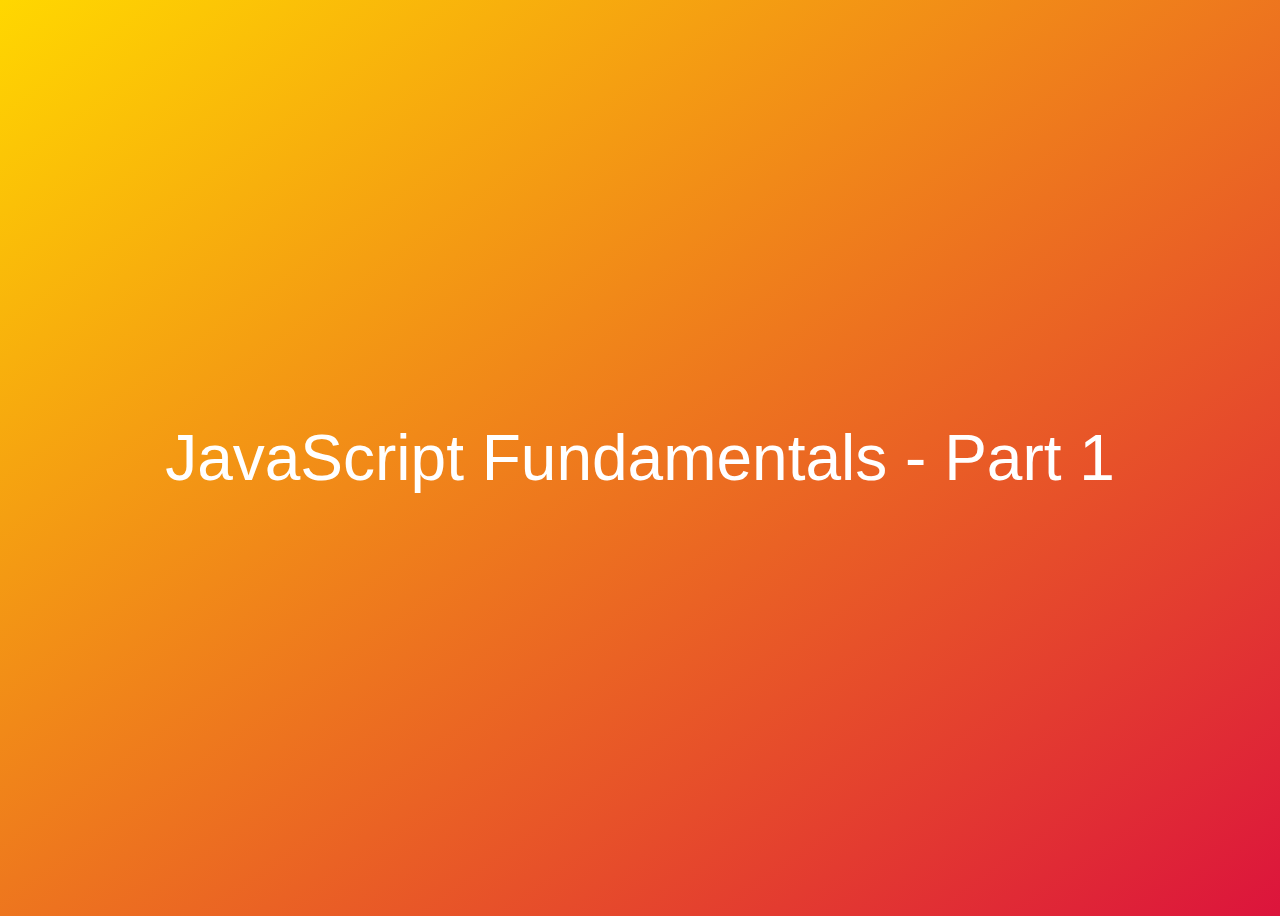
<file: 1.fundamentals part 1/index.html>
<!DOCTYPE html>
<html lang="en">
<head>
    <meta charset="UTF-8">
    <meta http-equiv="X-UA-Compatible" content="IE=edge">
    <meta name="viewport" content="width=device-width, initial-scale=1.0">
    <title>JavaScript fundamentals part 1</title>
    <style>
        body{
            height: 100vh;
            max-height: 100vh;
            min-height: 100vh;
            display: flex;
            justify-content: center;
            align-items: center;
            background: linear-gradient(to bottom right, gold, crimson);
            overflow: hidden;
            font-family: 'Gill Sans', 'Gill Sans MT', Calibri, 'Trebuchet MS', sans-serif;
        }
        h1{
            color: white;
            font-size: 4rem;
            font-weight: 400;
        }
    </style>
</head>
<body>
    <h1>JavaScript Fundamentals - Part 1</h1>
    <script src="app.js"></script>
</body>
</html>
</file>
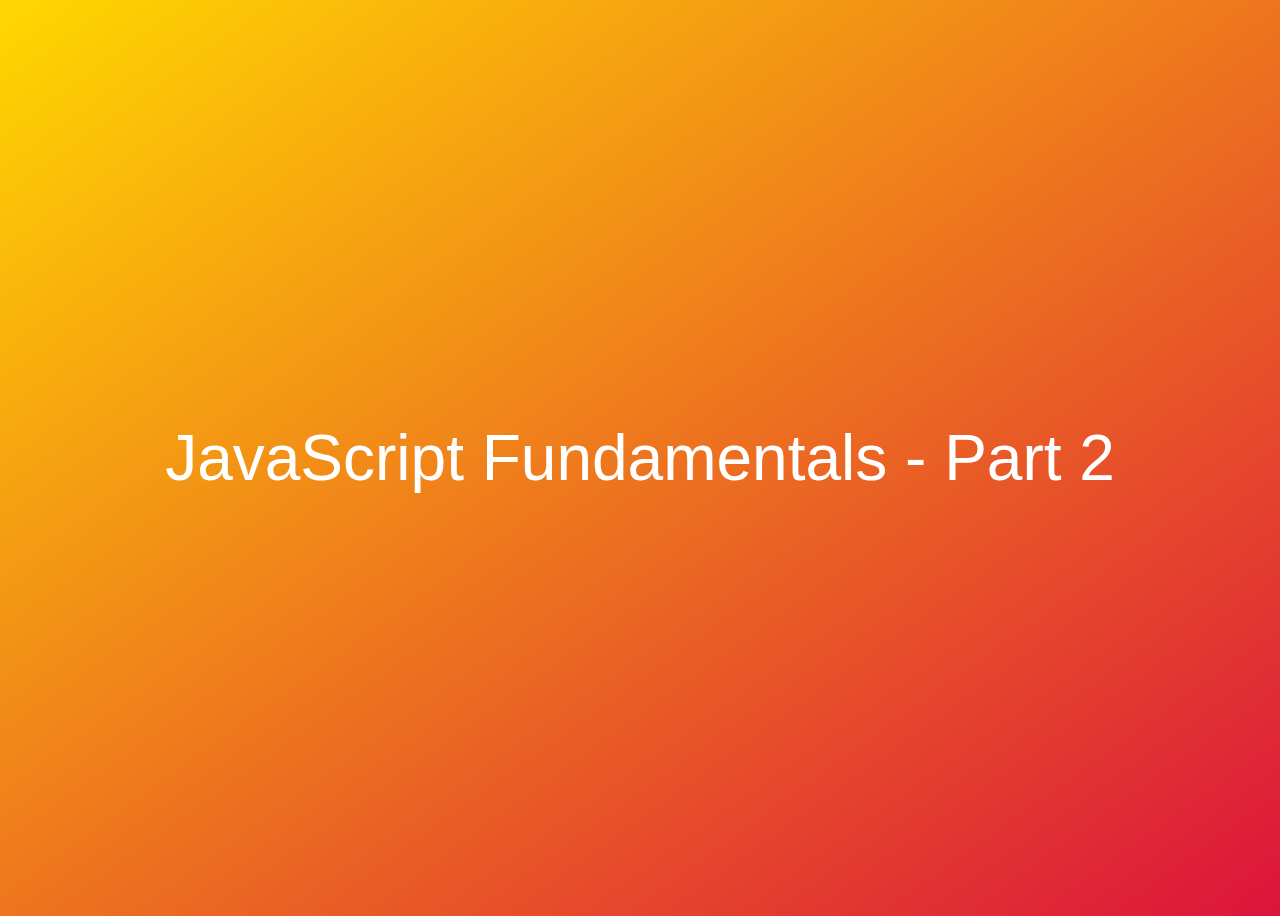
<file: 2.fundamentals part 2/index.html>
<!DOCTYPE html>
<html lang="en">
<head>
    <meta charset="UTF-8">
    <meta http-equiv="X-UA-Compatible" content="IE=edge">
    <meta name="viewport" content="width=device-width, initial-scale=1.0">
    <title>JavaScript fundamentals part 1</title>
    <style>
        body{
            height: 100vh;
            max-height: 100vh;
            min-height: 100vh;
            display: flex;
            justify-content: center;
            align-items: center;
            background: linear-gradient(to bottom right, gold, crimson);
            overflow: hidden;
            font-family: 'Gill Sans', 'Gill Sans MT', Calibri, 'Trebuchet MS', sans-serif;
        }
        h1{
            color: white;
            font-size: 4rem;
            font-weight: 400;
        }
    </style>
</head>
<body>
    <h1>JavaScript Fundamentals - Part 2</h1>
    <script src="app.js"></script>
</body>
</html>
</file>
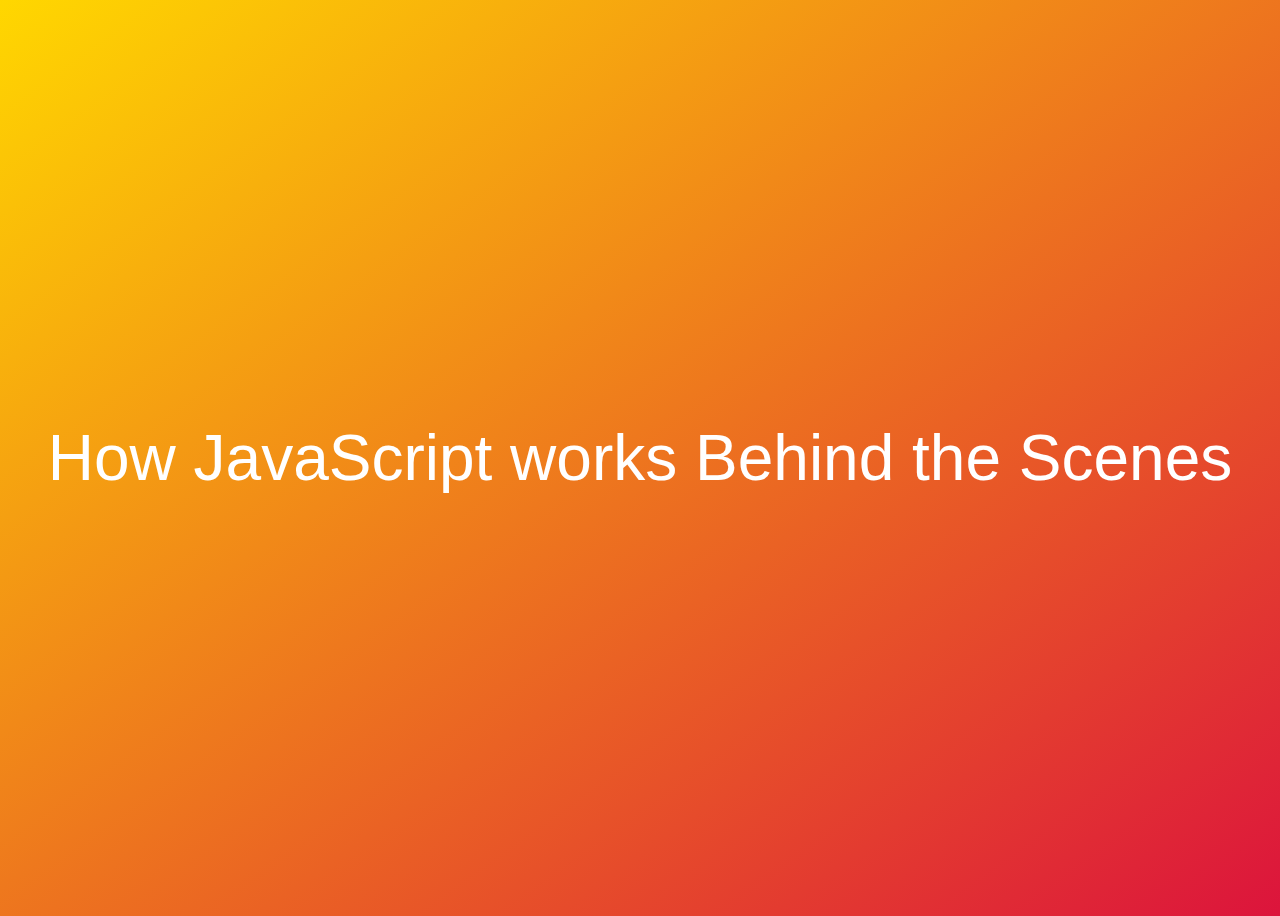
<file: 4.How JavaScript works/index.html>
<!DOCTYPE html>
<html lang="en">
<head>
    <meta charset="UTF-8">
    <meta http-equiv="X-UA-Compatible" content="IE=edge">
    <meta name="viewport" content="width=device-width, initial-scale=1.0">
    <title>JavaScript fundamentals part 1</title>
    <style>
        body{
            height: 100vh;
            max-height: 100vh;
            min-height: 100vh;
            display: flex;
            justify-content: center;
            align-items: center;
            background: linear-gradient(to bottom right, gold, crimson);
            overflow: hidden;
            font-family: 'Gill Sans', 'Gill Sans MT', Calibri, 'Trebuchet MS', sans-serif;
        }
        h1{
            color: white;
            font-size: 4rem;
            font-weight: 400;
        }
    </style>
</head>
<body>
    <h1>How JavaScript works Behind the Scenes</h1>
    <script src="app.js"></script>
</body>
</html>
</file>
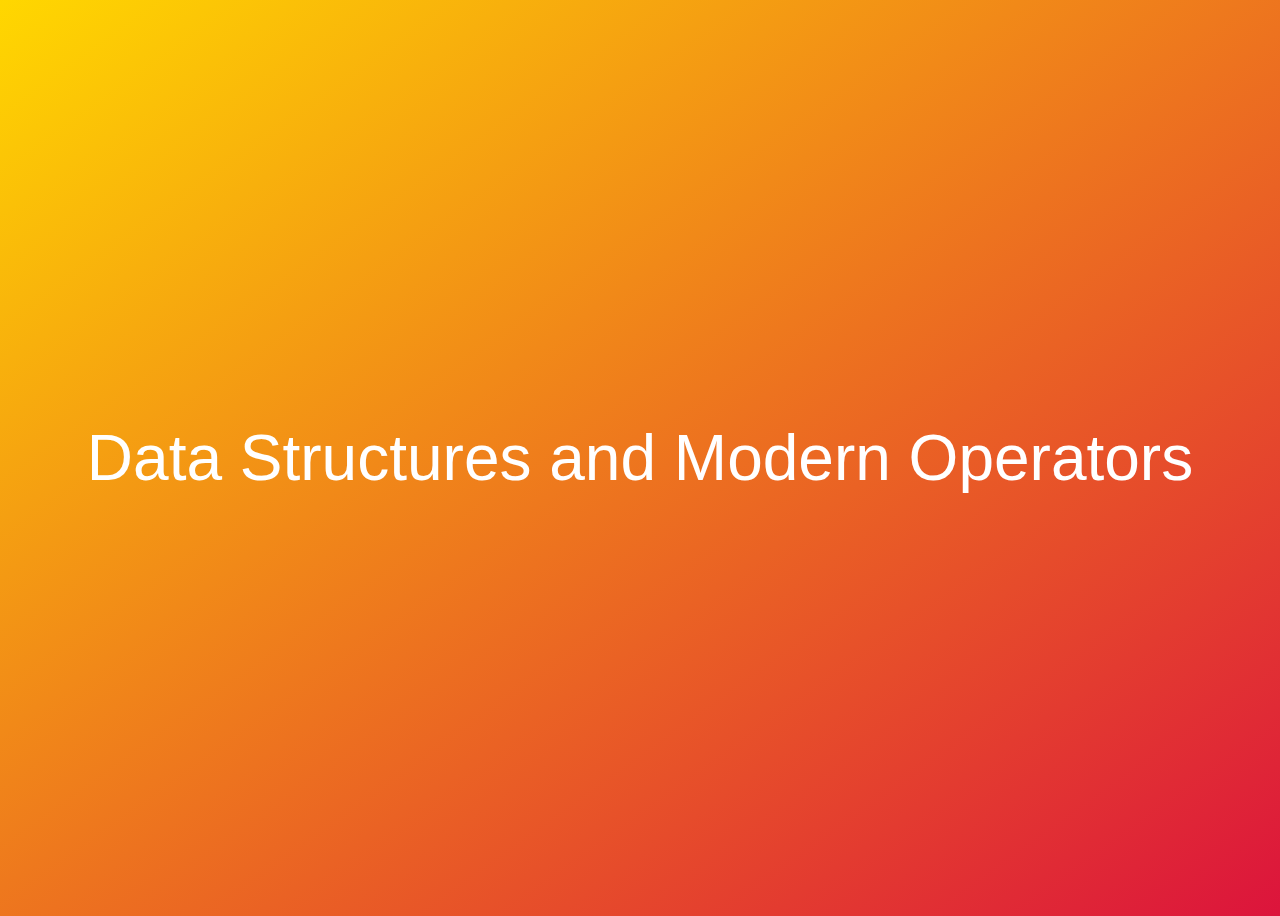
<file: 5.data structures and operators/index.html>
<!DOCTYPE html>
<html lang="en">
<head>
    <meta charset="UTF-8">
    <meta http-equiv="X-UA-Compatible" content="IE=edge">
    <meta name="viewport" content="width=device-width, initial-scale=1.0">
    <title>JavaScript fundamentals part 1</title>
    <style>
        body{
            height: 100vh;
            max-height: 100vh;
            min-height: 100vh;
            display: flex;
            justify-content: center;
            align-items: center;
            background: linear-gradient(to bottom right, gold, crimson);
            overflow: hidden;
            font-family: 'Gill Sans', 'Gill Sans MT', Calibri, 'Trebuchet MS', sans-serif;
        }
        h1{
            color: white;
            font-size: 4rem;
            font-weight: 400;
        }
    </style>
</head>
<body>
    <h1>Data Structures and Modern Operators</h1>
    <script src="app.js"></script>
</body>
</html>
</file>
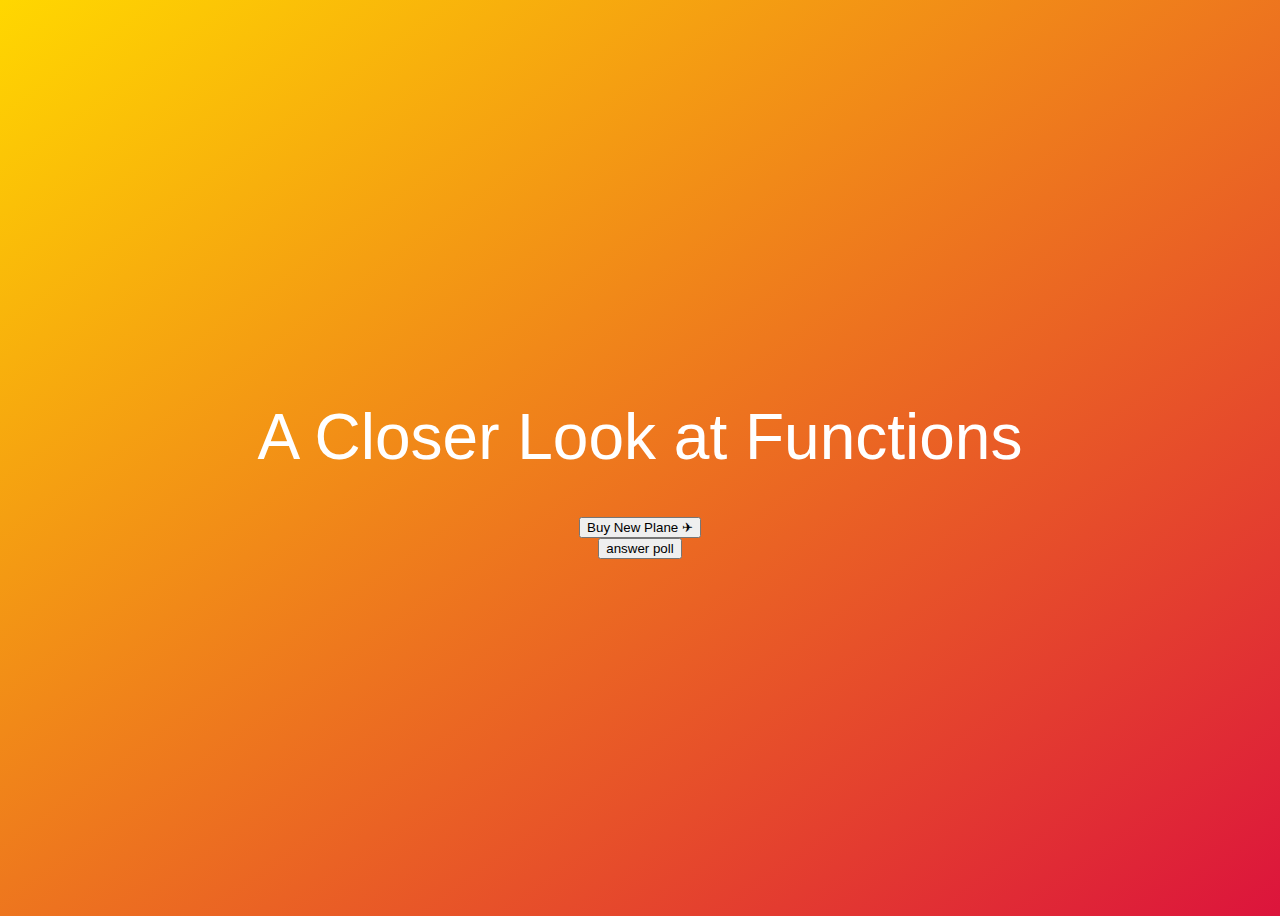
<file: 6.a closer look at functions/index.html>
<!DOCTYPE html>
<html lang="en">
<head>
    <meta charset="UTF-8">
    <meta http-equiv="X-UA-Compatible" content="IE=edge">
    <meta name="viewport" content="width=device-width, initial-scale=1.0">
    <title>JavaScript fundamentals part 1</title>
    <style>
        body{
            height: 100vh;
            max-height: 100vh;
            min-height: 100vh;
            display: flex;
            flex-direction: column;
            justify-content: center;
            align-items: center;
            background: linear-gradient(to bottom right, gold, crimson);
            overflow: hidden;
            font-family: 'Gill Sans', 'Gill Sans MT', Calibri, 'Trebuchet MS', sans-serif;
        }
        h1{
            color: white;
            font-size: 4rem;
            font-weight: 400;
        }
    </style>
</head>
<body>
    <h1>A Closer Look at Functions</h1>
    <button class="buy">Buy New Plane ✈</button>
    <button class="poll">answer poll</button>
    <script src="app.js"></script>
</body>
</html>
</file>
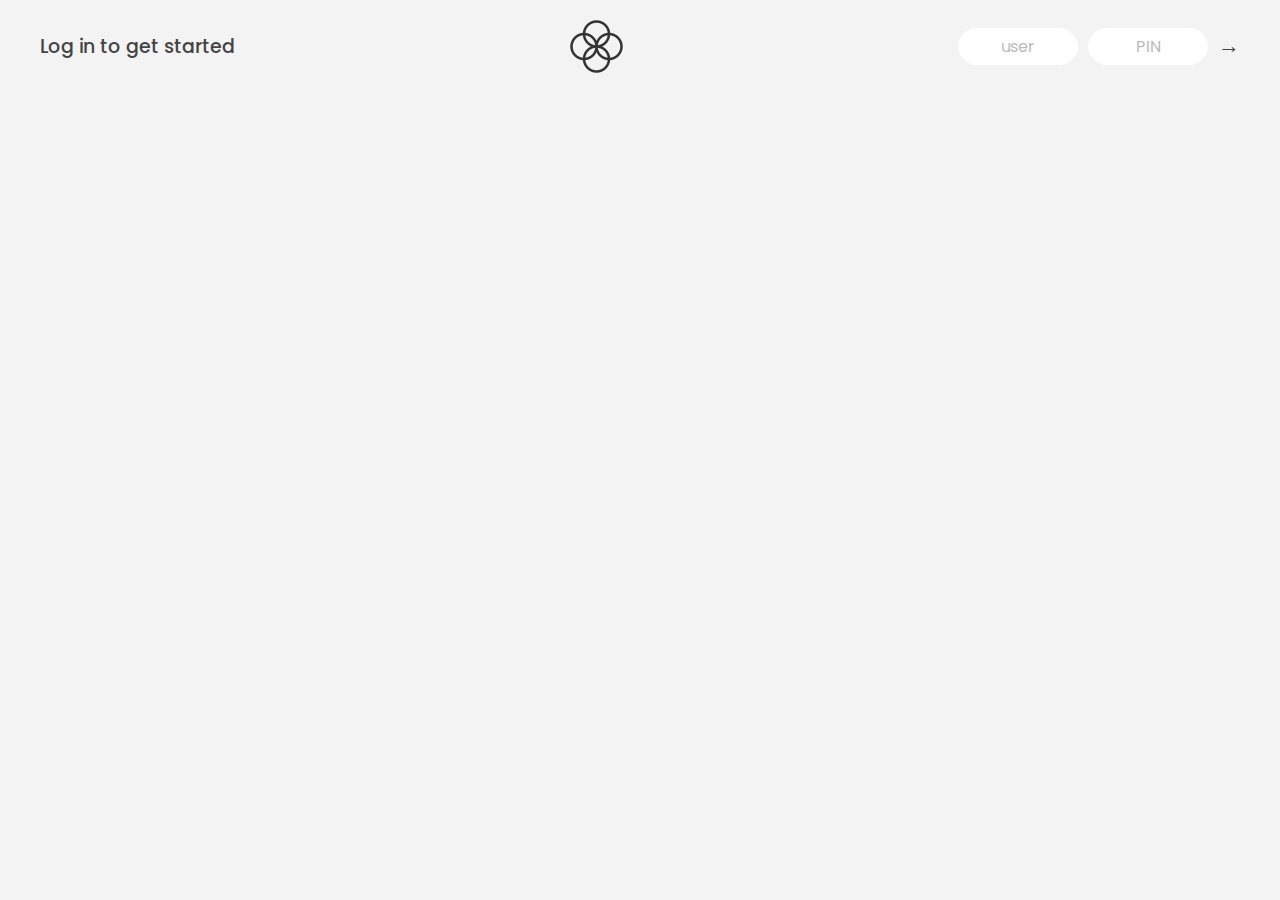
<file: 7.working with arrays/index.html>
<!DOCTYPE html>
<html lang="en">
  <head>
    <meta charset="UTF-8" />
    <meta name="viewport" content="width=device-width, initial-scale=1.0" />
    <meta http-equiv="X-UA-Compatible" content="ie=edge" />
    <link rel="shortcut icon" type="image/png" href="/icon.png" />

    <link
      href="https://fonts.googleapis.com/css?family=Poppins:400,500,600&display=swap"
      rel="stylesheet"
    />

    <link rel="stylesheet" href="style.css" />
    <title>Bankist</title>
  </head>
  <body>
    <!-- TOP NAVIGATION -->
    <nav>
      <p class="welcome">Log in to get started</p>
      <img src="logo.png" alt="Logo" class="logo" />
      <form class="login">
        <input
          type="text"
          placeholder="user"
          class="login__input login__input--user"
        />
        <!-- In practice, use type="password" -->
        <input
          type="text"
          placeholder="PIN"
          maxlength="4"
          class="login__input login__input--pin"
        />
        <button class="login__btn">&rarr;</button>
      </form>
    </nav>

    <main class="app">
      <!-- BALANCE -->
      <div class="balance">
        <div>
          <p class="balance__label">Current balance</p>
          <p class="balance__date">
            As of <span class="date">05/03/2037</span>
          </p>
        </div>
        <p class="balance__value">0000€</p>
      </div>

      <!-- MOVEMENTS -->
      <div class="movements">
        <div class="movements__row">
          <div class="movements__type movements__type--deposit">2 deposit</div>
          <div class="movements__date">3 days ago</div>
          <div class="movements__value">4 000€</div>
        </div>
        <div class="movements__row">
          <div class="movements__type movements__type--withdrawal">
            1 withdrawal
          </div>
          <div class="movements__date">24/01/2037</div>
          <div class="movements__value">-378€</div>
        </div>
      </div>

      <!-- SUMMARY -->
      <div class="summary">
        <p class="summary__label">In</p>
        <p class="summary__value summary__value--in">0000€</p>
        <p class="summary__label">Out</p>
        <p class="summary__value summary__value--out">0000€</p>
        <p class="summary__label">Interest</p>
        <p class="summary__value summary__value--interest">0000€</p>
        <button class="btn--sort">&downarrow; SORT</button>
      </div>

      <!-- OPERATION: TRANSFERS -->
      <div class="operation operation--transfer">
        <h2>Transfer money</h2>
        <form class="form form--transfer">
          <input type="text" class="form__input form__input--to" />
          <input type="number" class="form__input form__input--amount" />
          <button class="form__btn form__btn--transfer">&rarr;</button>
          <label class="form__label">Transfer to</label>
          <label class="form__label">Amount</label>
        </form>
      </div>

      <!-- OPERATION: LOAN -->
      <div class="operation operation--loan">
        <h2>Request loan</h2>
        <form class="form form--loan">
          <input type="number" class="form__input form__input--loan-amount" />
          <button class="form__btn form__btn--loan">&rarr;</button>
          <label class="form__label form__label--loan">Amount</label>
        </form>
      </div>

      <!-- OPERATION: CLOSE -->
      <div class="operation operation--close">
        <h2>Close account</h2>
        <form class="form form--close">
          <input type="text" class="form__input form__input--user" />
          <input
            type="password"
            maxlength="6"
            class="form__input form__input--pin"
          />
          <button class="form__btn form__btn--close">&rarr;</button>
          <label class="form__label">Confirm user</label>
          <label class="form__label">Confirm PIN</label>
        </form>
      </div>

      <!-- LOGOUT TIMER -->
      <p class="logout-timer">
        You will be logged out in <span class="timer">05:00</span>
      </p>
    </main>

    <!-- <footer>
      &copy; by Jonas Schmedtmann. Don't claim as your own :)
    </footer> -->

    <script src="script.js"></script>
    <script src="appLearn.js"></script>
  </body>
</html>
</file>
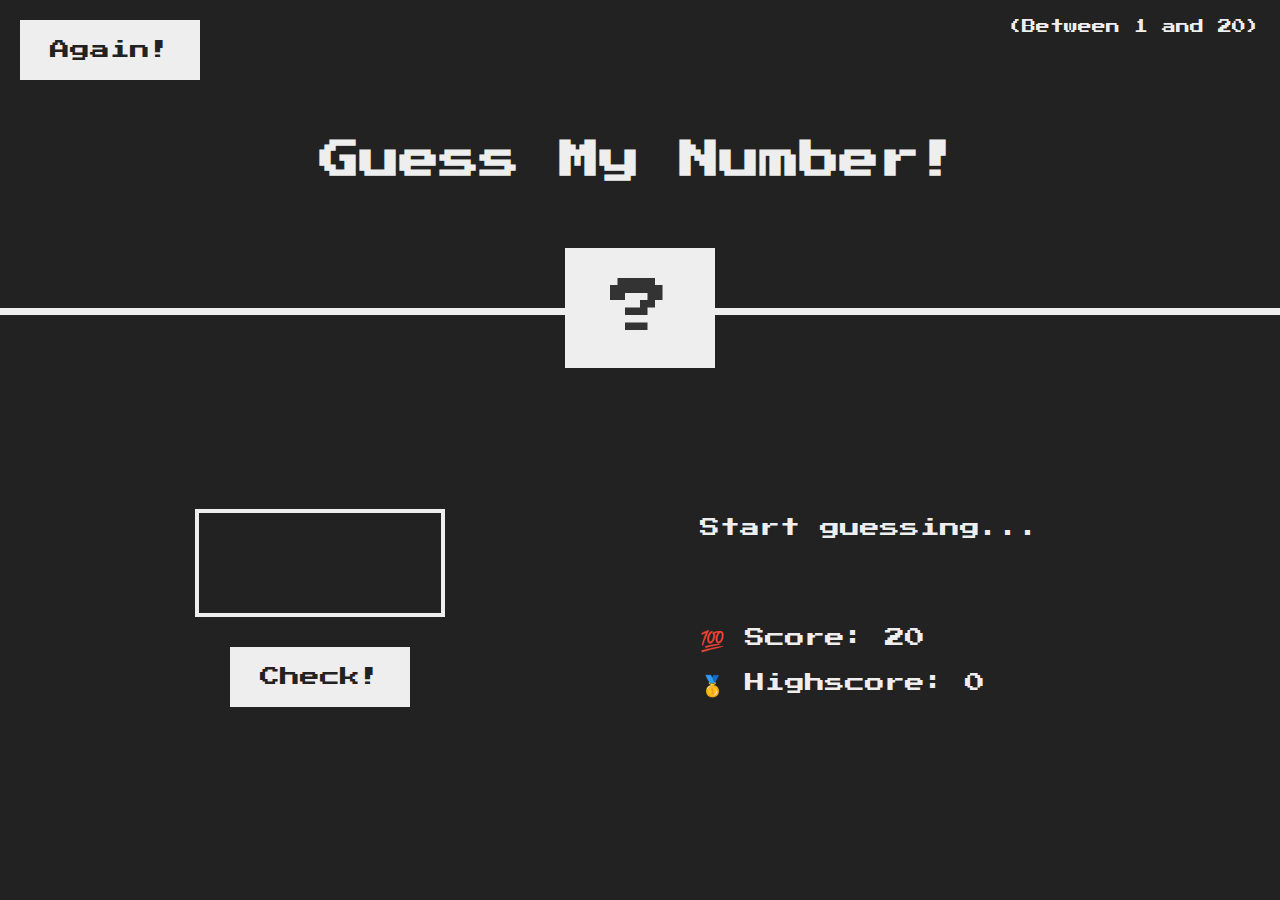
<file: 3.projects part 1/guess my number game/index.html>
<!DOCTYPE html>
<html lang="en">
  <head>
    <meta charset="UTF-8" />
    <meta name="viewport" content="width=device-width, initial-scale=1.0" />
    <meta http-equiv="X-UA-Compatible" content="ie=edge" />
    <link rel="stylesheet" href="style.css" /> 
    <title>Guess My Number!</title>
  </head>
  <body>
    <header>
      <h1>Guess My Number!</h1>
      <p class="between">(Between 1 and 20)</p>
      <button class="btn again">Again!</button>
      <div class="number">?</div>
    </header>
    <main>
      <section class="left">
        <input type="number" class="guess" />
        <button class="btn check">Check!</button>
      </section>
      <section class="right">
        <p class="message">Start guessing...</p>
        <p class="label-score">💯 Score: <span class="score">20</span></p>
        <p class="label-highscore">
          🥇 Highscore: <span class="highscore">0</span>
        </p>
      </section>
    </main>
    <script src="script.js"></script>
  </body>
</html>
</file>
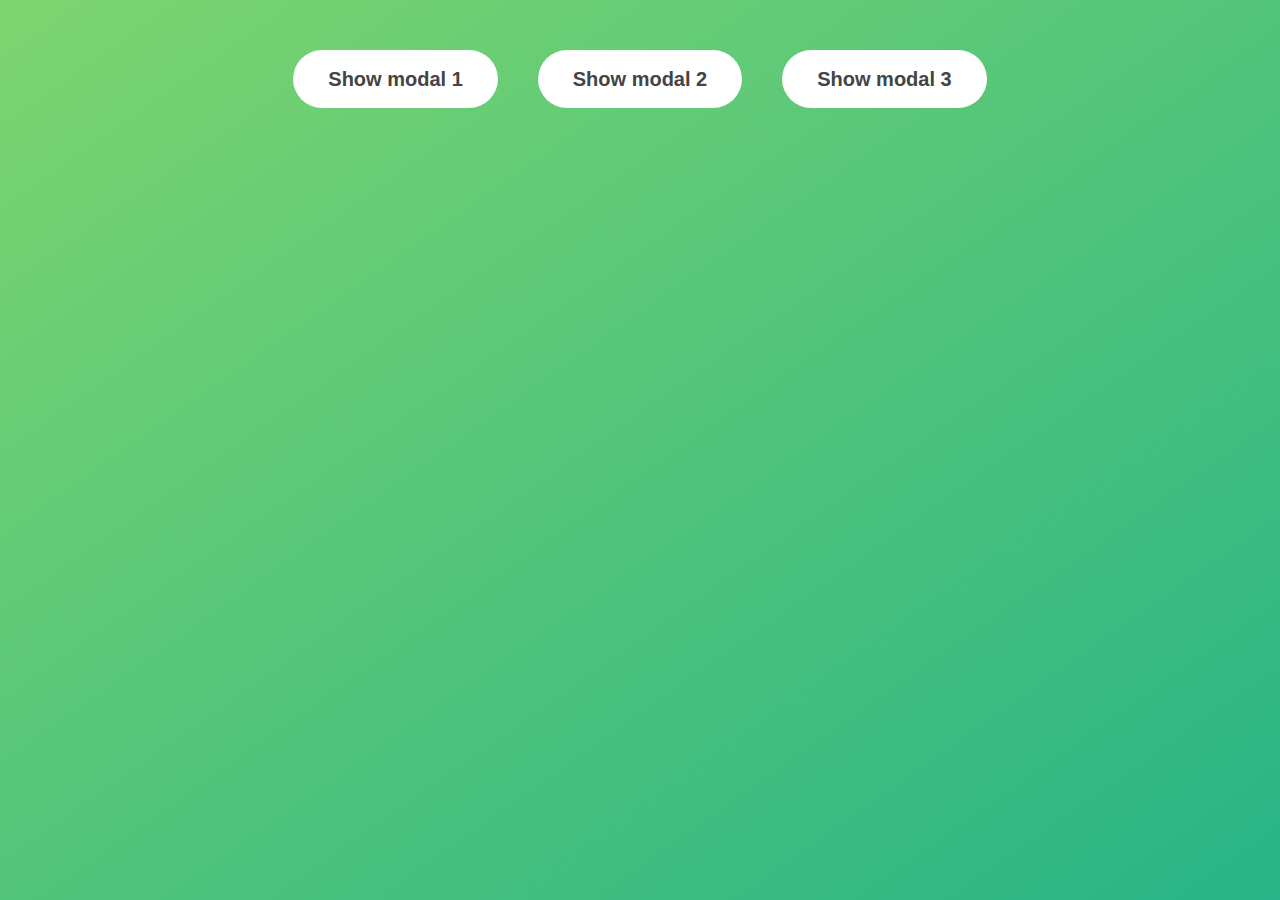
<file: 3.projects part 1/modal window/index.html>
<!DOCTYPE html>
<html lang="en">
  <head>
    <meta charset="UTF-8" />
    <meta name="viewport" content="width=device-width, initial-scale=1.0" />
    <meta http-equiv="X-UA-Compatible" content="ie=edge" />
    <link rel="stylesheet" href="style.css" />
    <title>Modal window</title>
  </head>
  <body>
    <button class="show-modal">Show modal 1</button>
    <button class="show-modal">Show modal 2</button>
    <button class="show-modal">Show modal 3</button>

    <div class="modal hidden">
      <button class="close-modal">&times;</button> 
      <h1>I'm a modal window 😍</h1>
      <p>
        Lorem ipsum dolor sit amet, consectetur adipisicing elit, sed do eiusmod
        tempor incididunt ut labore et dolore magna aliqua. Ut enim ad minim
        veniam, quis nostrud exercitation ullamco laboris nisi ut aliquip ex ea
        commodo consequat. Duis aute irure dolor in reprehenderit in voluptate
        velit esse cillum dolore eu fugiat nulla pariatur. Excepteur sint
        occaecat cupidatat non proident, sunt in culpa qui officia deserunt
        mollit anim id est laborum.
      </p>
    </div>
    <div class="overlay hidden"></div>

    <script src="script.js"></script>
  </body>
</html>
</file>
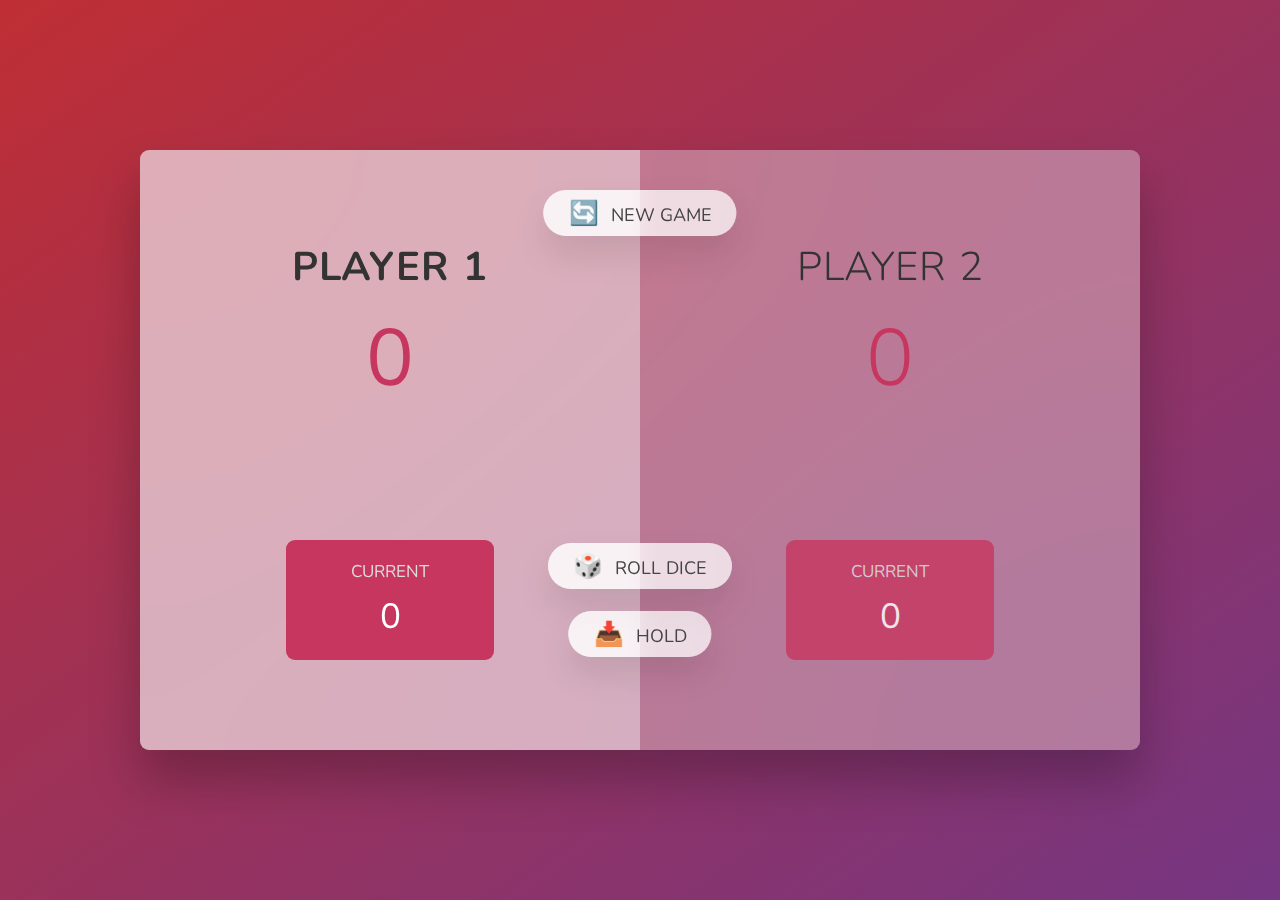
<file: 3.projects part 1/pig game/index.html>
<!DOCTYPE html>
<html lang="en"> 
  <head>
    <meta charset="UTF-8" />
    <meta name="viewport" content="width=device-width, initial-scale=1.0" />
    <meta http-equiv="X-UA-Compatible" content="ie=edge" />
    <link rel="stylesheet" href="style.css" />
    <title>Pig Game</title>
  </head>
  <body>
    <main>
      <section class="player player--0 player--active">
        <h2 class="name" id="name--0">Player 1</h2>
        <p class="score" id="score--0">43</p>
        <div class="current">
          <p class="current-label">Current</p>
          <p class="current-score" id="current--0">0</p>
        </div>
      </section>
      <section class="player player--1">
        <h2 class="name" id="name--1">Player 2</h2>
        <p class="score" id="score--1">24</p>
        <div class="current">
          <p class="current-label">Current</p>
          <p class="current-score" id="current--1">0</p>
        </div>
      </section>

      <img src="dice-5.png" alt="Playing dice" class="dice" />
      <button class="btn btn--new">🔄 New game</button>
      <button class="btn btn--roll">🎲 Roll dice</button>
      <button class="btn btn--hold">📥 Hold</button>
    </main>
    <script src="script.js"></script>
  </body>
</html>
</file>
<file: 7.working with arrays/style.css>
/*
 * Use this CSS to learn some intersting techniques,
 * in case you're wondering how I built the UI.
 * Have fun! 😁
 */

* {
  margin: 0;
  padding: 0;
  box-sizing: inherit;
}

html {
  font-size: 62.5%;
  box-sizing: border-box;
}

body {
  font-family: "Poppins", sans-serif;
  color: #444;
  background-color: #f3f3f3;
  height: 100vh;
  padding: 2rem;
}

nav {
  display: flex;
  justify-content: space-between;
  align-items: center;
  padding: 0 2rem;
}

.welcome {
  font-size: 1.9rem;
  font-weight: 500;
}

.logo {
  height: 5.25rem;
}

.login {
  display: flex;
}

.login__input {
  border: none;
  padding: 0.5rem 2rem;
  font-size: 1.6rem;
  font-family: inherit;
  text-align: center;
  width: 12rem;
  border-radius: 10rem;
  margin-right: 1rem;
  color: inherit;
  border: 1px solid #fff;
  transition: all 0.3s;
}

.login__input:focus {
  outline: none;
  border: 1px solid #ccc;
}

.login__input::placeholder {
  color: #bbb;
}

.login__btn {
  border: none;
  background: none;
  font-size: 2.2rem;
  color: inherit;
  cursor: pointer;
  transition: all 0.3s;
}

.login__btn:hover,
.login__btn:focus,
.btn--sort:hover,
.btn--sort:focus {
  outline: none;
  color: #777;
}

/* MAIN */
.app {
  position: relative;
  max-width: 100rem;
  margin: 4rem auto;
  display: grid;
  grid-template-columns: 4fr 3fr;
  grid-template-rows: auto repeat(3, 15rem) auto;
  gap: 2rem;

  /* NOTE This creates the fade in/out anumation */
  opacity: 0;
  transition: all 1s;
}

.balance {
  grid-column: 1 / span 2;
  display: flex;
  align-items: flex-end;
  justify-content: space-between;
  margin-bottom: 2rem;
}

.balance__label {
  font-size: 2.2rem;
  font-weight: 500;
  margin-bottom: -0.2rem;
}

.balance__date {
  font-size: 1.4rem;
  color: #888;
}

.balance__value {
  font-size: 4.5rem;
  font-weight: 400;
}

/* MOVEMENTS */
.movements {
  grid-row: 2 / span 3;
  background-color: #fff;
  border-radius: 1rem;
  overflow: scroll;
}

.movements__row {
  padding: 2.25rem 4rem;
  display: flex;
  align-items: center;
  border-bottom: 1px solid #eee;
}

.movements__type {
  font-size: 1.1rem;
  text-transform: uppercase;
  font-weight: 500;
  color: #fff;
  padding: 0.1rem 1rem;
  border-radius: 10rem;
  margin-right: 2rem;
}

.movements__date {
  font-size: 1.1rem;
  text-transform: uppercase;
  font-weight: 500;
  color: #666;
}

.movements__type--deposit {
  background-image: linear-gradient(to top left, #39b385, #9be15d);
}

.movements__type--withdrawal {
  background-image: linear-gradient(to top left, #e52a5a, #ff585f);
}

.movements__value {
  font-size: 1.7rem;
  margin-left: auto;
}

/* SUMMARY */
.summary {
  grid-row: 5 / 6;
  display: flex;
  align-items: baseline;
  padding: 0 0.3rem;
  margin-top: 1rem;
}

.summary__label {
  font-size: 1.2rem;
  font-weight: 500;
  text-transform: uppercase;
  margin-right: 0.8rem;
}

.summary__value {
  font-size: 2.2rem;
  margin-right: 2.5rem;
}

.summary__value--in,
.summary__value--interest {
  color: #66c873;
}

.summary__value--out {
  color: #f5465d;
}

.btn--sort {
  margin-left: auto;
  border: none;
  background: none;
  font-size: 1.3rem;
  font-weight: 500;
  cursor: pointer;
}

/* OPERATIONS */
.operation {
  border-radius: 1rem;
  padding: 3rem 4rem;
  color: #333;
}

.operation--transfer {
  background-image: linear-gradient(to top left, #ffb003, #ffcb03);
}

.operation--loan {
  background-image: linear-gradient(to top left, #39b385, #9be15d);
}

.operation--close {
  background-image: linear-gradient(to top left, #e52a5a, #ff585f);
}

h2 {
  margin-bottom: 1.5rem;
  font-size: 1.7rem;
  font-weight: 600;
  color: #333;
}

.form {
  display: grid;
  grid-template-columns: 2.5fr 2.5fr 1fr;
  grid-template-rows: auto auto;
  gap: 0.4rem 1rem;
}

/* Exceptions for interst */
.form.form--loan {
  grid-template-columns: 2.5fr 1fr 2.5fr;
}
.form__label--loan {
  grid-row: 2;
}
/* End exceptions */

.form__input {
  width: 100%;
  border: none;
  background-color: rgba(255, 255, 255, 0.4);
  font-family: inherit;
  font-size: 1.5rem;
  text-align: center;
  color: #333;
  padding: 0.3rem 1rem;
  border-radius: 0.7rem;
  transition: all 0.3s;
}

.form__input:focus {
  outline: none;
  background-color: rgba(255, 255, 255, 0.6);
}

.form__label {
  font-size: 1.3rem;
  text-align: center;
}

.form__btn {
  border: none;
  border-radius: 0.7rem;
  font-size: 1.8rem;
  background-color: #fff;
  cursor: pointer;
  transition: all 0.3s;
}

.form__btn:focus {
  outline: none;
  background-color: rgba(255, 255, 255, 0.8);
}

.logout-timer {
  padding: 0 0.3rem;
  margin-top: 1.9rem;
  text-align: right;
  font-size: 1.25rem;
}

.timer {
  font-weight: 600;
}
</file>
<file: 3.projects part 1/guess my number game/style.css>
@import url('https://fonts.googleapis.com/css?family=Press+Start+2P&display=swap');

* {
  margin: 0;
  padding: 0;
  box-sizing: inherit;
}

html {
  font-size: 62.5%;
  box-sizing: border-box;
}

body {
  font-family: 'Press Start 2P', sans-serif;
  color: #eee;
  background-color: #222;
  /* background-color: #60b347; */
}

/* LAYOUT */
header {
  position: relative;
  height: 35vh;
  border-bottom: 7px solid #eee;
}

main {
  height: 65vh;
  color: #eee;
  display: flex;
  align-items: center;
  justify-content: space-around;
}

.left {
  width: 52rem;
  display: flex;
  flex-direction: column;
  align-items: center;
}

.right {
  width: 52rem;
  font-size: 2rem;
}

/* ELEMENTS STYLE */
h1 {
  font-size: 4rem;
  text-align: center;
  position: absolute;
  width: 100%;
  top: 52%;
  left: 50%;
  transform: translate(-50%, -50%);
}

.number {
  background: #eee;
  color: #333;
  font-size: 6rem;
  width: 15rem;
  padding: 3rem 0rem;
  text-align: center;
  position: absolute;
  bottom: 0;
  left: 50%;
  transform: translate(-50%, 50%);
}

.between {
  font-size: 1.4rem;
  position: absolute;
  top: 2rem;
  right: 2rem;
}

.again {
  position: absolute;
  top: 2rem;
  left: 2rem;
}

.guess {
  background: none;
  border: 4px solid #eee;
  font-family: inherit;
  color: inherit;
  font-size: 5rem;
  padding: 2.5rem;
  width: 25rem;
  text-align: center;
  display: block;
  margin-bottom: 3rem;
}

.btn {
  border: none;
  background-color: #eee;
  color: #222;
  font-size: 2rem;
  font-family: inherit;
  padding: 2rem 3rem;
  cursor: pointer;
}

.btn:hover {
  background-color: #ccc;
}

.message {
  margin-bottom: 8rem;
  height: 3rem;
}

.label-score {
  margin-bottom: 2rem;
}
</file>
<file: 3.projects part 1/modal window/style.css>
* {
  margin: 0;
  padding: 0;
  box-sizing: inherit;
}

html {
  font-size: 62.5%;
  box-sizing: border-box;
}

body {
  font-family: sans-serif;
  color: #333;
  line-height: 1.5;
  height: 100vh;
  position: relative;
  display: flex;
  align-items: flex-start;
  justify-content: center;
  background: linear-gradient(to top left, #28b487, #7dd56f);
}

.show-modal {
  font-size: 2rem;
  font-weight: 600;
  padding: 1.75rem 3.5rem;
  margin: 5rem 2rem;
  border: none;
  background-color: #fff;
  color: #444;
  border-radius: 10rem;
  cursor: pointer;
}

.close-modal {
  position: absolute;
  top: 1.2rem;
  right: 2rem;
  font-size: 5rem;
  color: #333;
  cursor: pointer;
  border: none;
  background: none;
}

h1 {
  font-size: 2.5rem;
  margin-bottom: 2rem;
}

p {
  font-size: 1.8rem;
}

/* -------------------------- */
/* CLASSES TO MAKE MODAL WORK */
.hidden {
  display: none;
}

.modal {
  position: absolute;
  top: 50%;
  left: 50%;
  transform: translate(-50%, -50%);
  width: 70%;

  background-color: white;
  padding: 6rem;
  border-radius: 5px;
  box-shadow: 0 3rem 5rem rgba(0, 0, 0, 0.3);
  z-index: 10;
}

.overlay {
  position: absolute;
  top: 0;
  left: 0;
  width: 100%;
  height: 100%;
  background-color: rgba(0, 0, 0, 0.6);
  backdrop-filter: blur(3px);
  z-index: 5;
}
</file>
<file: 3.projects part 1/pig game/style.css>
@import url('https://fonts.googleapis.com/css2?family=Nunito&display=swap');
 
* {
  margin: 0;
  padding: 0;
  box-sizing: inherit;
}

html {
  font-size: 62.5%;
  box-sizing: border-box;
}

body {
  font-family: 'Nunito', sans-serif;
  font-weight: 400;
  height: 100vh;
  color: #333;
  background-image: linear-gradient(to top left, #753682 0%, #bf2e34 100%);
  display: flex;
  align-items: center;
  justify-content: center;
}

/* LAYOUT */
main {
  position: relative;
  width: 100rem;
  height: 60rem;
  background-color: rgba(255, 255, 255, 0.35);
  backdrop-filter: blur(200px);
  filter: blur();
  box-shadow: 0 3rem 5rem rgba(0, 0, 0, 0.25);
  border-radius: 9px;
  overflow: hidden;
  display: flex;
}

.player {
  flex: 50%;
  padding: 9rem;
  display: flex;
  flex-direction: column;
  align-items: center;
  transition: all 0.75s;
}

/* ELEMENTS */
.name {
  position: relative;
  font-size: 4rem;
  text-transform: uppercase;
  letter-spacing: 1px;
  word-spacing: 2px;
  font-weight: 300;
  margin-bottom: 1rem;
}

.score {
  font-size: 8rem;
  font-weight: 300;
  color: #c7365f;
  margin-bottom: auto;
}

.player--active {
  background-color: rgba(255, 255, 255, 0.4);
}
.player--active .name {
  font-weight: 700;
}
.player--active .score {
  font-weight: 400;
}

.player--active .current {
  opacity: 1;
}

.current {
  background-color: #c7365f;
  opacity: 0.8;
  border-radius: 9px;
  color: #fff;
  width: 65%;
  padding: 2rem;
  text-align: center;
  transition: all 0.75s;
}

.current-label {
  text-transform: uppercase;
  margin-bottom: 1rem;
  font-size: 1.7rem;
  color: #ddd;
}

.current-score {
  font-size: 3.5rem;
}

/* ABSOLUTE POSITIONED ELEMENTS */
.btn {
  position: absolute;
  left: 50%;
  transform: translateX(-50%);
  color: #444;
  background: none;
  border: none;
  font-family: inherit;
  font-size: 1.8rem;
  text-transform: uppercase;
  cursor: pointer;
  font-weight: 400;
  transition: all 0.2s;

  background-color: white;
  background-color: rgba(255, 255, 255, 0.6);
  backdrop-filter: blur(10px);

  padding: 0.7rem 2.5rem;
  border-radius: 50rem;
  box-shadow: 0 1.75rem 3.5rem rgba(0, 0, 0, 0.1);
}

.btn::first-letter {
  font-size: 2.4rem;
  display: inline-block;
  margin-right: 0.7rem;
}

.btn--new {
  top: 4rem;
}
.btn--roll {
  top: 39.3rem;
}
.btn--hold {
  top: 46.1rem;
}

.btn:active {
  transform: translate(-50%, 3px);
  box-shadow: 0 1rem 2rem rgba(0, 0, 0, 0.15);
}

.btn:focus {
  outline: none;
}

.dice {
  position: absolute;
  left: 50%;
  top: 16.5rem;
  transform: translateX(-50%);
  height: 10rem;
  box-shadow: 0 2rem 5rem rgba(0, 0, 0, 0.2);
}

.player--winner {
  background-color: #2f2f2f;
}

.player--winner .name {
  font-weight: 700;
  color: #c7365f;
}

.hidden{
  display: none;
}
</file>
